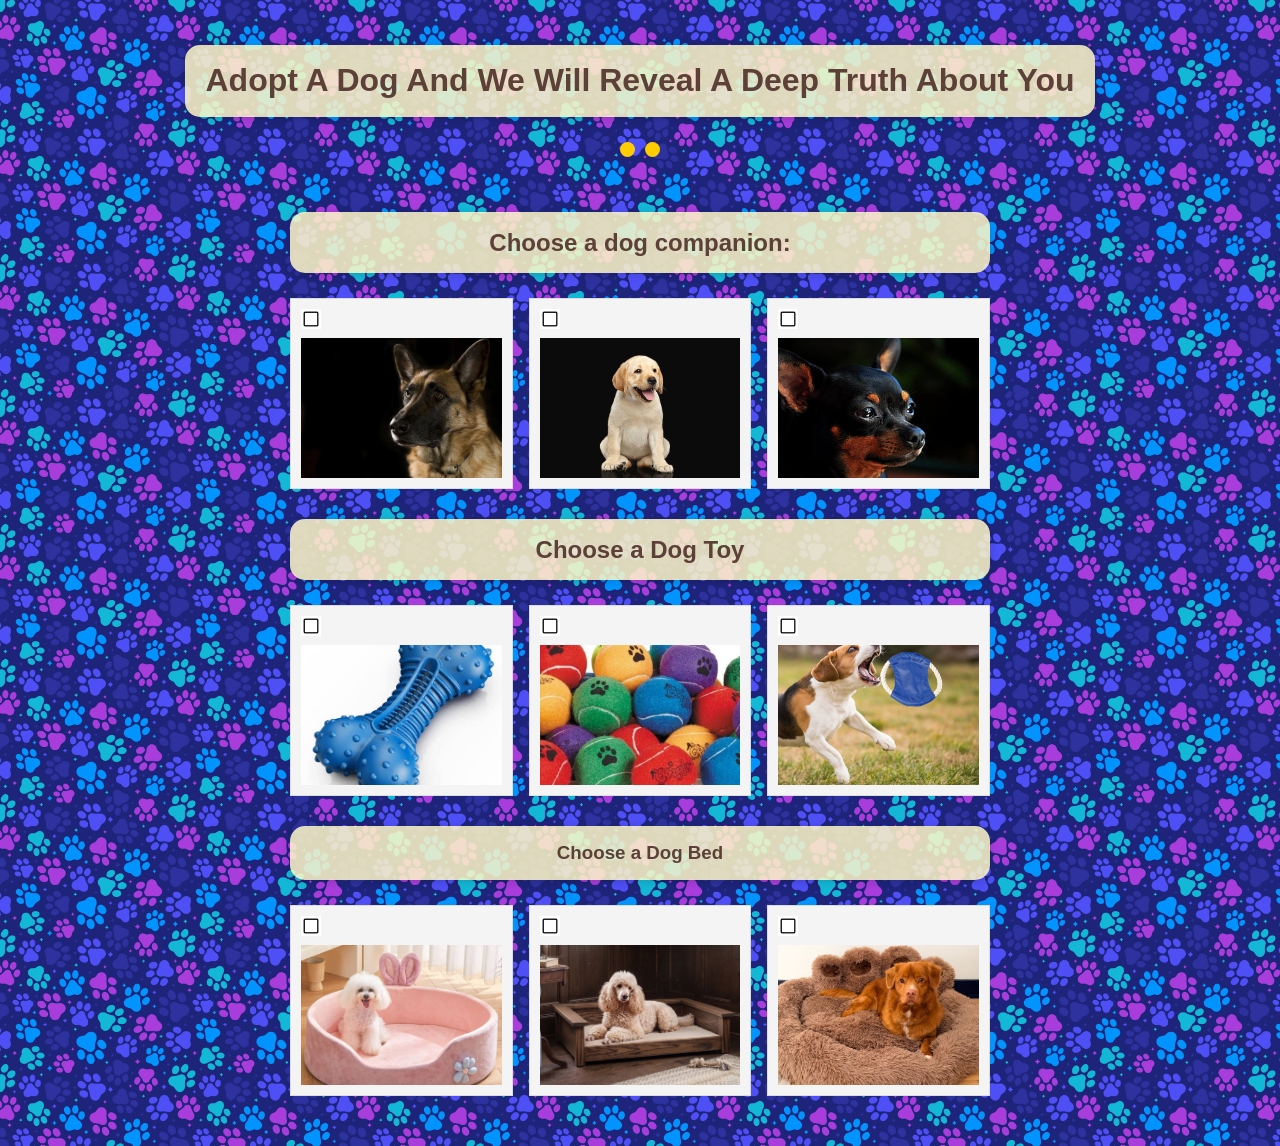
<file: index.html>
<!DOCTYPE html>
<html lang="en">
<head>
    <meta charset="UTF-8">
    <meta name="viewport" content="width=device-width, initial-scale=1.0">
    <link rel="Stylesheet" href="Dog ForturneTellerStyle.css"/>
    <script src="constants.js"></script>
    <script src ="DogFortuneTellerJavaScript.js"></script>
    <title>Dog Fortune Teller</title>
</head>
<body>

    <header>
        <h1>Adopt A Dog And We Will Reveal A Deep Truth About You</h1>
        <div class="yellow-circles">
            <span class="circle"></span>
            <span class="circle"></span>
        </div>
    </header>

    <main class="quiz-container">
        <section class="question-block">
            <h2>Choose a dog companion:</h2>
            <div class="choice-grid">
                <div class="choice" data-question-id="one" data-choice-id="burger" onclick="selectChoice(this)">
                    <img src="unchecked.jpg" class="checkbox">
                    <img src="germ.jpg" class="choice-img">
                </div>
                <div class="choice" data-question-id="one" data-choice-id="happy" onclick="selectChoice(this)">
                    <img src="unchecked.jpg" class="checkbox">
                    <img src="lab.jpg" class="choice-img">
                </div>
                <div class="choice" data-question-id="one" data-choice-id="sleeping" onclick="selectChoice(this)">
                    <img src="unchecked.jpg" class="checkbox">
                    <img src="Chicho.jpg" class="choice-img">
                </div>
            </div>
        </section>
        <section class="question-block">
            <h2>Choose a Dog Toy</h2>
            <div class="choice-grid">
                <div class="choice" data-question-id="two" data-choice-id="burger" onclick="selectChoice(this)">
                    <img src="unchecked.jpg" class="checkbox">
                    <img src="dogbone.jpg" class="choice-img">
                </div>
                <div class="choice" data-question-id="two" data-choice-id="happy" onclick="selectChoice(this)">
                    <img src="unchecked.jpg" class="checkbox">
                    <img src="dogball.jpg" class="choice-img">
                </div>
                <div class="choice" data-question-id="two" data-choice-id="sleeping" onclick="selectChoice(this)">
                    <img src="unchecked.jpg" class="checkbox">
                    <img src="dogfrisbee.jpeg" class="choice-img">
                </div>
            </div>
        </section>
        <section class="question-block">
            <h3>Choose a Dog Bed</h3>
            <div class="choice-grid">
                <div class="choice" data-question-id="three" data-choice-id="burger" onclick="selectChoice(this)">
                        <img src="unchecked.jpg" class="checkbox">
                        <img src="pinkdogbed.jpg" class="choice-img">
                    </div>
                    <div class="choice" data-question-id="three" data-choice-id="happy" onclick="selectChoice(this)">
                        <img src="unchecked.jpg" class="checkbox">
                        <img src="woodbed.jpg" class="choice-img">
                    </div>
                    <div class="choice" data-question-id="three" data-choice-id="sleeping" onclick="selectChoice(this)">
                        <img src="unchecked.jpg" class="checkbox">
                        <img src="pawbed.jpg" class="choice-img">
                    </div>
            </div>
        </section>
        <section id="results" class="results-hidden">
            <h3>Your Dog Fortune:</h3>
            <p id="fortune-text"></p>
            <button id="restart-button" type="button" onclick="restartQuiz()">Restart Quiz</button>

        </section>
    </main>

</body>
</html>
</file>
<file: Dog ForturneTellerStyle.css>
* {
    box-sizing: border-box;
}

body {
    font-family: Arial, sans-serif;
    background-image: url("pawbackground.jpg");
    background-repeat: repeat;
    background-size: 180px;
    color: #333;
    margin: 0;
    padding: 20px;
    display: flex;
    flex-direction: column;
    align-items: center;
    overflow-x: hidden;
}

.quiz-container {
    width: 700px;
    max-width: 100%;
}

header {
    text-align: center;
    margin-bottom: 30px;
}

.yellow-circles {
    display: flex;
    justify-content: center;
    gap: 10px;
    margin-top: 10px;
}

.circle {
    width: 15px;
    height: 15px;
    background-color: #ffcc00;
    border-radius: 50%;
}

.choice-grid {
    display: grid;
    grid-template-columns: repeat(3, 1fr);
    gap: 16px;
    margin-bottom: 30px;
}

.choice {
    background-color: #f4f4f4;
    border: 1px solid #dcdcdc;
    padding: 10px;
    position: relative;
    cursor: pointer;
    touch-action: manipulation;
}

.choice-img {
    width: 100%;
    height: 140px;
    object-fit: cover;
    display: block;
    margin-top: 5px;
}

.checkbox {
    width: 20px;
    height: 20px;
}

h1, h2, h3 {
    text-align: center;
    margin: 25px auto;
    font-family: 'Trebuchet MS', sans-serif;
    font-weight: bold;
    line-height: 1.3;
    color: #5D4037;
    background: rgba(255, 248, 200, 0.85);
    padding: 15px 20px;
    border-radius: 15px;
    box-shadow: 0 2px 8px rgba(0, 0, 0, 0.15);
}

.choice.selected {
    background-color: #cfe3ff;
    opacity: 1;
}

.choice.unselected {
    opacity: 0.6;
}

.results-hidden {
    display: none;
}

#results {
    margin-top: 32px;
    padding: 24px 28px;
    background: linear-gradient(160deg, #fffdf5 0%, #fff3cc 100%);
    border: 2px dashed #d4a338;
    border-radius: 18px;
    box-shadow: 6px 8px 0px #f0d78c;
    transform: rotate(-0.6deg);
    position: relative;
}

#results h3 {
    margin-top: 0;
    letter-spacing: 0.04em;
    text-transform: uppercase;
    font-size: 0.95rem;
    color: #7a5412;
}

#results h3::before {
    content: "🐾 ";
}

#fortune-text {
    line-height: 1.6;
}

#restart-button {
    width: 100%;
    min-height: 48px;
    margin-top: 18px;
    padding: 12px 20px;
    background-color: #cecece;
    color: #1f1f1f;
    border: 2px solid #222222;
    border-radius: 999px;
    font-size: 1rem;
    font-weight: 700;
    cursor: pointer;
    touch-action: manipulation;
    box-shadow: 3px 4px 0px #222222;
    transition: transform 0.15s ease, background-color 0.15s ease, box-shadow 0.15s ease;
}

#restart-button:hover {
    background-color: #e0e0e0;
}

#restart-button:active {
    transform: translate(2px, 2px);
    box-shadow: 1px 1px 0px #222222;
}

@media (max-width: 700px) {
    .quiz-container {
        width: 100%;
    }

    .yellow-circles {
        display: none;
    }
}

@media (max-width: 500px) {
    body {
        padding: 12px;
        background-size: 130px;
    }

    .choice-grid {
        grid-template-columns: repeat(2, 1fr);
        gap: 10px;
    }

    .choice-img {
        height: 110px;
    }

    h1 {
        font-size: 1.4rem;
        padding: 12px 14px;
        margin: 16px auto;
    }

    h2, h3 {
        font-size: 1.15rem;
        padding: 12px 14px;
        margin: 16px auto;
    }

    #results {
        padding: 18px 16px;
        transform: none;
    }
}
</file>
